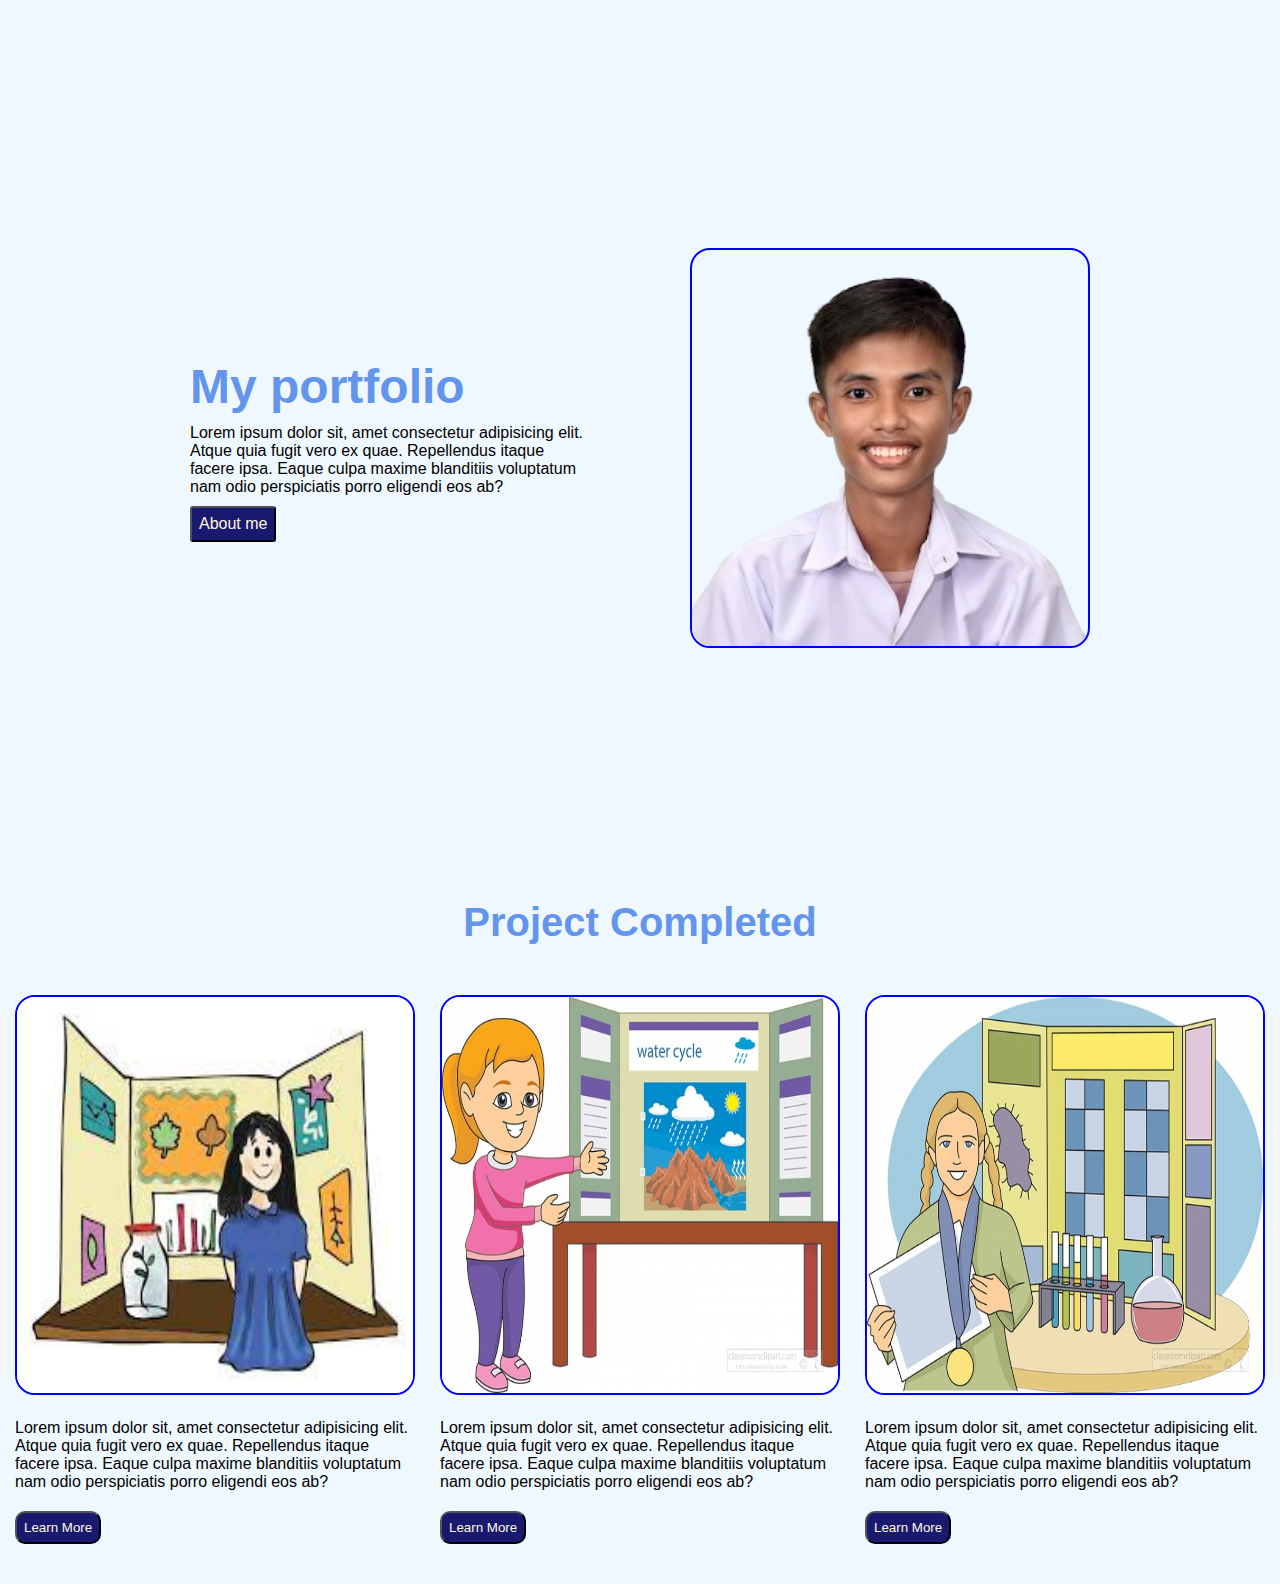
<file: index.html>
<!DOCTYPE html>
<html lang="en">
<head>
    <meta charset="UTF-8">
    <meta name="viewport" content="width=device-width, initial-scale=1.0">
    <link rel="stylesheet" href="css/style.css">
    <title>Home</title>
</head>
<body>
        <div>
                <a href="#sectionOne"></a>
                <a href="#sectionTwo"></a>
        </div>

    <div class="sectionOne" id="sectionOne"></div>

    <div class="sectionTwo" id="sectionTwo"></div>

    <script type="module" src="js/app.js"></script>

</body>
</html>
</file>
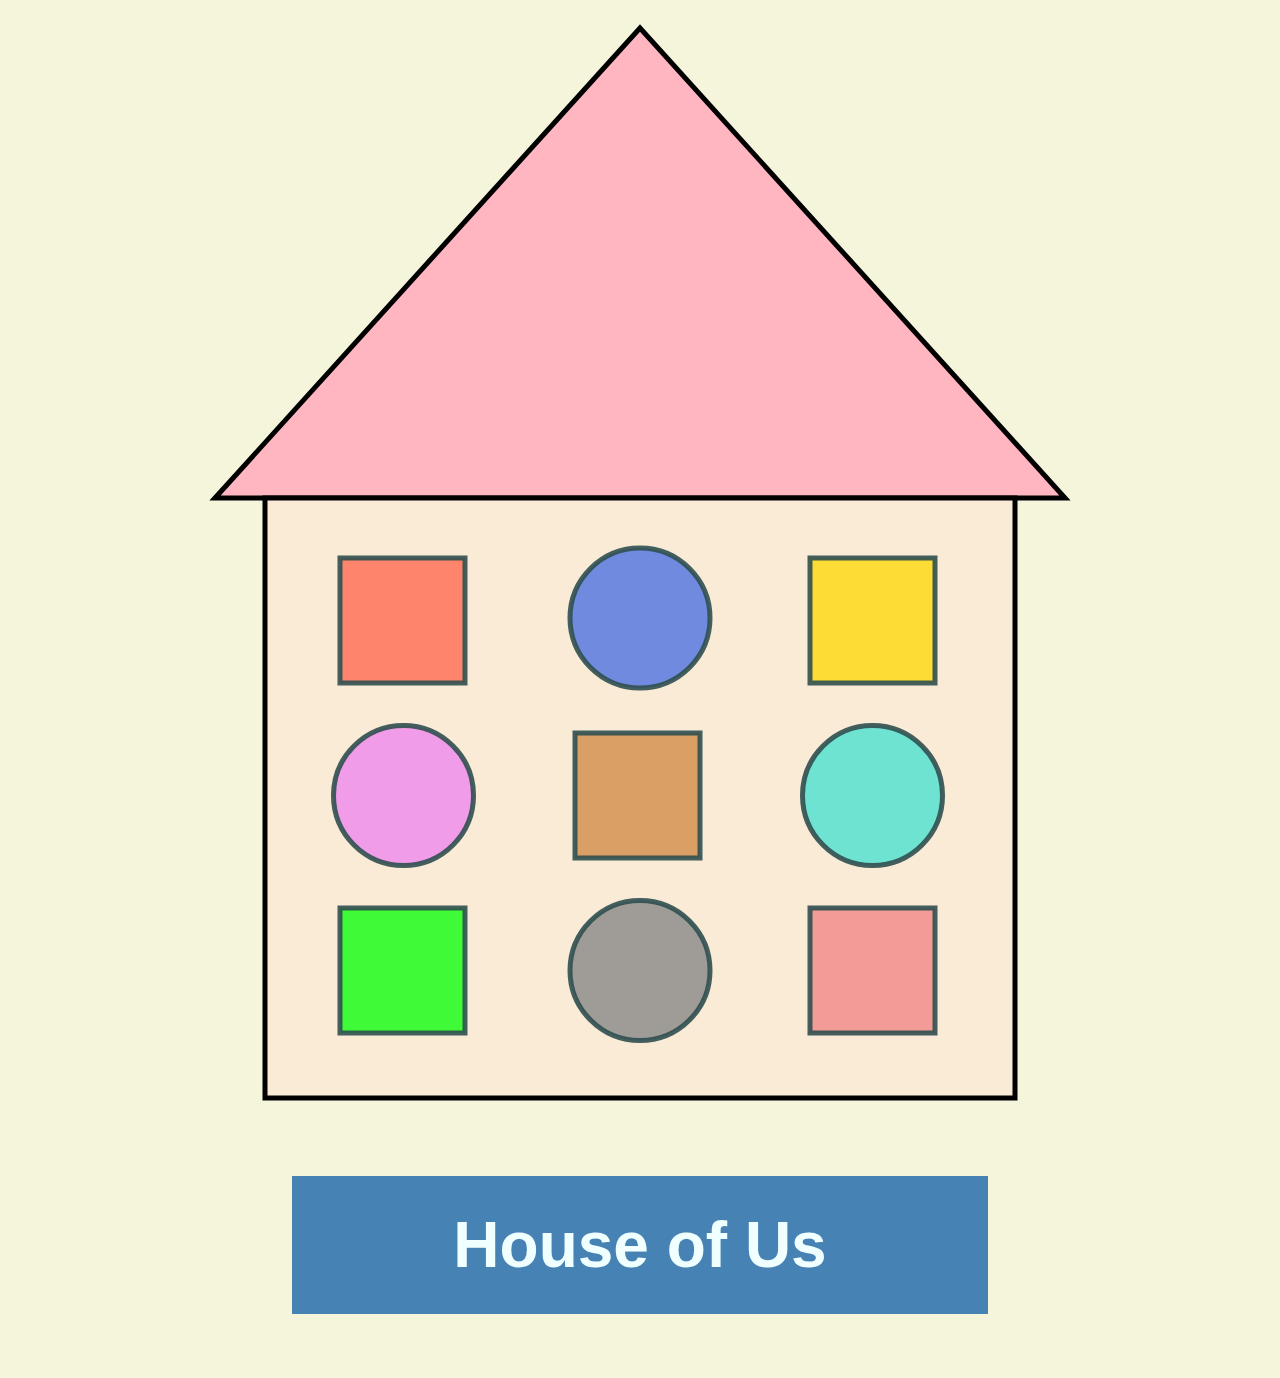
<file: xml/index.html>
<!DOCTYPE html>
<html>

<head>
  <meta charset="UTF-8">
  <meta name="viewport" content="width=device-width, initial-scale=1">
  <title></title>
</head>

<body>
  <center>
  <svg height="1100" width="1000">
    
    <polygon points="75,490 500,20 925,490" style="fill:lightpink;stroke:black;stroke-width:5" />
    
    <rect height="600" width="750" x="125" y="490" fill="antiquewhite" stroke="black" stroke-width="5"/>
    
    <rect width="125" height="125" x="670" y="550" fill="gold" stroke="darkslategray" stroke-width="5" fill-opacity="0.75" stroke-opacity="0.9"/>
    
    <circle r="70" cx="500" cy="610" fill="royalblue" stroke="darkslategray" stroke-width="5" fill-opacity="0.75" stroke-opacity="0.9"/>
      
    <rect width="125" height="125" x="200" y="550" fill="tomato" stroke="darkslategray" stroke-width="5" fill-opacity="0.75" stroke-opacity="0.9"/>
    
    <circle r="70" cx="263.5" cy="787.5" fill="violet" stroke="darkslategray" stroke-width="5" fill-opacity="0.75" stroke-opacity="0.9"/>
      
    <circle r="70" cx="732.5" cy="787.5" fill="turquoise" stroke="darkslategray" stroke-width="5" fill-opacity="0.75" stroke-opacity="0.9"/>
    
    <rect width="125" height="125" x="435" y="725" fill="peru" stroke="darkslategray" stroke-width="5" fill-opacity="0.75" stroke-opacity="0.9"/>
        
    <rect width="125" height="125" x="200" y="900" fill="lime" stroke="darkslategray" stroke-width="5" fill-opacity="0.75" stroke-opacity="0.9"/>
      
    <rect width="125" height="125" x="670" y="900" fill="lightcoral" stroke="darkslategray" stroke-width="5" fill-opacity="0.75" stroke-opacity="0.9"/>
      
    <circle r="70" cx="500" cy="962.5" fill="grey" stroke="darkslategray" stroke-width="5" fill-opacity="0.75" stroke-opacity="0.9"/>

    

  </svg>
   <p>House of Us</p>
   
           <style>p{
              font-size:4rem;
              font-family: sans-serif;
              font-weight: bold;
              color: azure;
              background-color: steelblue;
              padding: 2rem;
              width: 50%;
            }
            </style>
            <style>body{
              background-color:beige;
            }
            </style>
  </center>            
</body>

</html>
</file>
<file: css/style.css>
* {
    padding: 0;
    margin: 0;
    box-sizing: border-box;
    font-family: sans-serif;
    background-color: aliceblue ;
}

.sectionOne{
    display: flex;
    justify-content: center ;
    align-items: center;
    height: 100vh;
    gap: 100px;
}
.myImg {
width: 450px;
border-radius: 50%;
border: 5px solid cornflowerblue;
border-style: outset;
}

.sectionOne img{
    width: 400px;
    height: 400px;
}

.info {
    width: 400px;
}

.info :is(h1,p) {
    margin-bottom: 10px;
}

.info h1 {
    font-size: 3rem;
    color: cornflowerblue;
}

.info p {
    font-size: 2opx;
}

.info button{
    padding: 7px;
    border-radius: 3px;
    background-color:midnightblue ;  
    color:cornsilk ;
    font-size: 1rem;
}

.sectionTwo {
    height: 100hv;
}

.sectionTwo h1{
    text-align: center;
    margin-bottom: 20px;
}

.container p {
    width: 400px;
    margin-top: 20px;
    margin-bottom: 20px;
}

.container button {
    padding: 7px;
    background-color:midnightblue ;  
    color:cornsilk ;
}

.container {
    display: flex;
    justify-content: space-evenly;
}

img {
    border-radius: 20px;
    border: 2px solid blue;
}

.p1{
    padding: 10px ;
    border-radius: 20px;
    margin-bottom: 30px;
}

button {
    transition: all .8s ease ;
    border-radius: 10px;
}

.sectionTwo img{
    width: 400px;
    height: 400px;
}

.sectionTwo h1{
    color:cornflowerblue;
    font-size: 2.5rem;
    padding-bottom: 20px;
}
</file>
